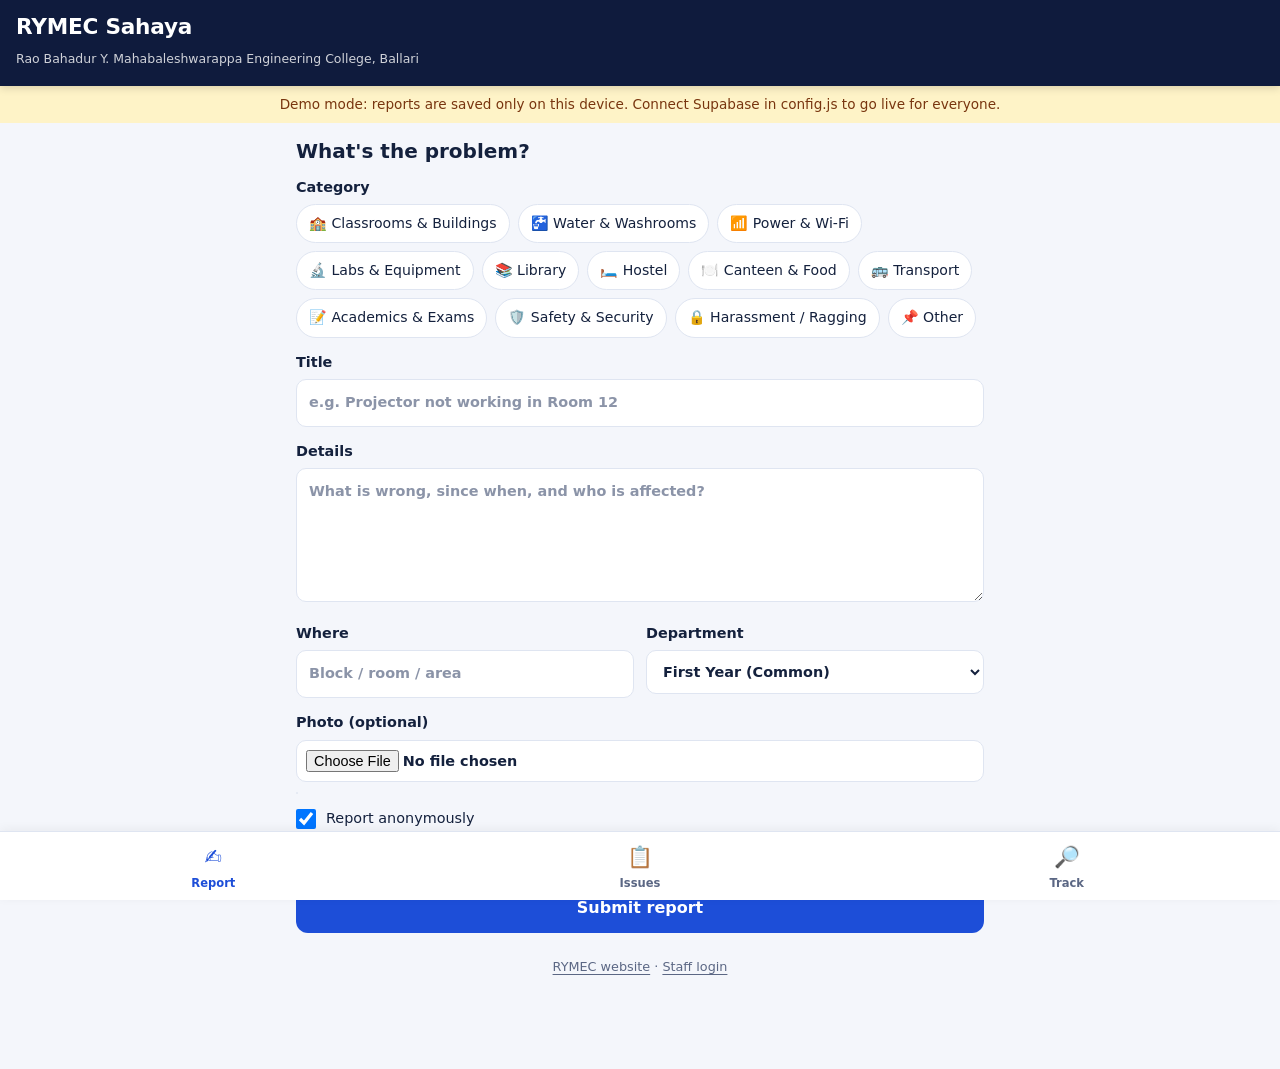
<file: index.html>
<!doctype html>
<html lang="en">
<head>
  <meta charset="utf-8">
  <meta name="viewport" content="width=device-width,initial-scale=1,viewport-fit=cover">
  <title>RYMEC Sahaya</title>
  <meta name="description" content="Report problems on the RYMEC campus and track their progress.">
  <meta name="theme-color" content="#0f1b3d">
  <meta property="og:title" content="RYMEC Sahaya">
  <link rel="manifest" href="manifest.webmanifest">
  <link rel="icon" href="icon.svg" type="image/svg+xml">
  <link rel="apple-touch-icon" href="icon-192.png">
  <link rel="stylesheet" href="styles.css">
</head>
<body>
  <noscript>Please enable JavaScript to use RYMEC Sahaya.</noscript>
  <header class="top">
    <div>
      <h1>RYMEC Sahaya</h1>
      <p id="collegeName"></p>
    </div>
    <button id="installBtn" class="ghost" hidden>Install app</button>
  </header>

  <div id="demoBanner" class="banner" hidden>Demo mode: reports are saved only on this device. Connect Supabase in config.js to go live for everyone.</div>

  <main>
    <!-- REPORT -->
    <section id="view-report" class="view active" aria-label="Report a problem">
      <form id="reportForm" novalidate>
        <h2>What's the problem?</h2>

        <fieldset>
          <legend>Category</legend>
          <div id="cats" class="chips"></div>
        </fieldset>

        <label>Title
          <input id="title" maxlength="120" placeholder="e.g. Projector not working in Room 12" required>
        </label>

        <label>Details
          <textarea id="desc" rows="5" maxlength="2000" placeholder="What is wrong, since when, and who is affected?" required></textarea>
        </label>

        <div class="row">
          <label>Where
            <input id="loc" maxlength="120" placeholder="Block / room / area">
          </label>
          <label>Department
            <select id="dept"></select>
          </label>
        </div>
        <meta name="color-scheme" content="light dark">
        <label>Photo (optional)
          <input id="photo" type="file" accept="image/*">
        </label>
        <img id="photoPreview" class="preview" alt="" hidden>

        <label class="check"><input id="anon" type="checkbox" checked> Report anonymously</label>
        <div id="identity" hidden>
          <div class="row">
            <label>Your name <input id="name" maxlength="80" autocomplete="name"></label>
            <label>Phone or email <input id="contact" maxlength="120" autocomplete="email"></label>
          </div>
          <p class="hint">Only the college team can see this. It is never shown publicly.</p>
        </div>

        <label class="check"><input id="priv" type="checkbox"> Keep private (don't show on the public list)</label>
        <p id="privHint" class="hint" hidden>Harassment and ragging reports are always private.</p>

        <p id="formError" class="error" role="alert" hidden></p>
        <button id="submitBtn" class="primary" type="submit">Submit report</button>
      </form>

      <div id="done" class="card success" hidden>
        <h2>Report submitted ✅</h2>
        <p>Save your ticket ID to check progress later:</p>
        <p class="ticket" id="ticketOut"></p>
        <div class="row">
          <button id="copyTicket" class="ghost" type="button">Copy ID</button>
          <button id="another" class="primary" type="button">Report another</button>
        </div>
      </div>
    </section>

    <!-- ISSUES -->
    <section id="view-issues" class="view" aria-label="Campus issues">
      <h2>Campus issues</h2>
      <div class="row filters">
        <select id="fCat" aria-label="Filter by category"><option value="">All categories</option></select>
        <select id="fStatus" aria-label="Filter by status"><option value="">Any status</option></select>
        <select id="fSort" aria-label="Sort">
          <option value="votes">Most upvoted</option>
          <option value="new">Newest</option>
        </select>
      </div>
      <div id="issueList" class="list"></div>
    </section>

    <!-- TRACK -->
    <section id="view-track" class="view" aria-label="Track a report">
      <h2>Track a report</h2>
      <form id="trackForm" class="row">
        <input id="trackId" placeholder="Ticket ID, e.g. RY-AB12CD" autocomplete="off" autocapitalize="characters" aria-label="Ticket ID">
        <button class="primary" type="submit">Check</button>
      </form>
      <div id="trackOut"></div>
      <h3>My reports on this device</h3>
      <div id="mine" class="list"></div>
    </section>
  </main>

  <nav class="tabs" aria-label="Sections">
    <button data-view="report" class="on">✍️<span>Report</span></button>
    <button data-view="issues">📋<span>Issues</span></button>
    <button data-view="track">🔎<span>Track</span></button>
  </nav>

  <footer>
    <a id="siteLink" href="#" target="_blank" rel="noopener"></a> · <a href="admin.html">Staff login</a>
  </footer>

  <div id="toast" role="status" aria-live="polite"></div>
  <script type="module" src="app.js"></script>
</body>
</html>
</file>
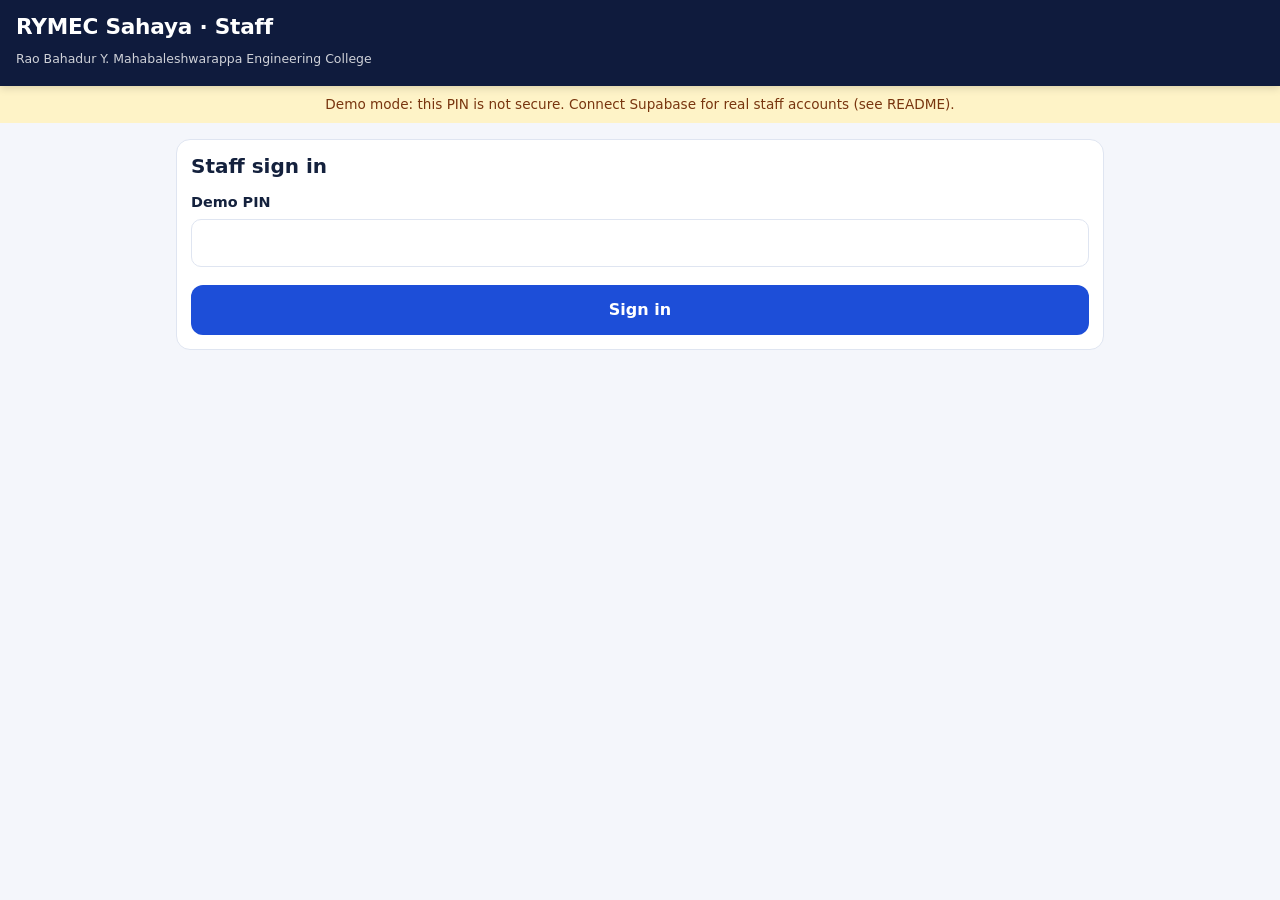
<file: admin.html>
<!doctype html>
<html lang="en">
<head>
  <meta charset="utf-8">
  <meta name="viewport" content="width=device-width,initial-scale=1,viewport-fit=cover">
  <meta name="robots" content="noindex">
  <title>Staff · RYMEC Sahaya</title>
  <meta name="theme-color" content="#0f1b3d">
  <link rel="manifest" href="manifest.webmanifest">
  <link rel="icon" href="icon.svg" type="image/svg+xml">
  <link rel="stylesheet" href="styles.css">
</head>
<body class="admin" style="padding-bottom:24px">
  <header class="top">
    <div><h1>RYMEC Sahaya · Staff</h1><p id="collegeName"></p></div>
    <button id="logout" class="ghost" hidden>Sign out</button>
  </header>
  <div id="demoBanner" class="banner" hidden>Demo mode: this PIN is not secure. Connect Supabase for real staff accounts (see README).</div>

  <main>
    <form id="login" class="card">
      <h2>Staff sign in</h2>
      <div id="pinBox">
        <label>Demo PIN <input id="pin" type="password" inputmode="numeric" autocomplete="off"></label>
      </div>
      <div id="mailBox" hidden>
        <label>Email <input id="email" type="email" autocomplete="username"></label>
        <label>Password <input id="password" type="password" autocomplete="current-password"></label>
      </div>
      <p id="loginErr" class="error" role="alert" hidden></p>
      <button class="primary" type="submit">Sign in</button>
    </form>

    <section id="panel" hidden>
      <div class="stats" id="stats"></div>
      <div class="row filters">
        <input id="q" type="search" placeholder="Search title, details, ticket" aria-label="Search">
        <select id="fStatus" aria-label="Status"><option value="">Any status</option></select>
        <select id="fCat" aria-label="Category"><option value="">All categories</option></select>
      </div>
      <div class="row" style="margin-bottom:12px">
        <button id="refresh" class="ghost" type="button">Refresh</button>
        <button id="csv" class="ghost" type="button">Download CSV</button>
      </div>
      <div id="list" class="list"></div>
    </section>
  </main>
  <div id="toast" role="status" aria-live="polite"></div>
  <script type="module" src="admin.js"></script>
</body>
</html>
</file>
<file: styles.css>
:root{
  --bg:#f4f6fb;--card:#fff;--ink:#14213d;--mute:#5b6784;--line:#dfe5f1;
  --brand:#1d4ed8;--brand-ink:#fff;--top:#0f1b3d;--top-ink:#fff;
  --ok:#15803d;--warn:#b45309;--bad:#b91c1c;--info:#1d4ed8;
  --radius:14px;
}
@media (prefers-color-scheme:dark){:root{
  --bg:#0b1220;--card:#131c2e;--ink:#e8edf7;--mute:#9aa7c2;--line:#25324d;
  --brand:#5b8cff;--brand-ink:#0b1220;--top:#0b1220;
  --ok:#4ade80;--warn:#fbbf24;--bad:#f87171;--info:#7aa2ff;
}}
*{box-sizing:border-box}
html{-webkit-text-size-adjust:100%}
body{margin:0;background:var(--bg);color:var(--ink);font:16px/1.5 system-ui,-apple-system,"Segoe UI",Roboto,sans-serif;padding-bottom:calc(76px + env(safe-area-inset-bottom))}
h1,h2,h3{line-height:1.2;margin:0 0 .6rem}
h1{font-size:1.35rem}h2{font-size:1.25rem}h3{font-size:1rem;margin-top:1.4rem}
p{margin:.25rem 0}

.top{background:var(--top);color:var(--top-ink);padding:calc(14px + env(safe-area-inset-top)) 16px 14px;display:flex;justify-content:space-between;align-items:center;gap:12px}
.top p{font-size:.78rem;opacity:.8}
.banner{background:#fef3c7;color:#78350f;padding:8px 16px;font-size:.85rem}
main{max-width:720px;margin:0 auto;padding:16px}
.view{display:none}.view.active{display:block}

label{display:block;font-weight:600;font-size:.9rem;margin:14px 0 0}
input,select,textarea{width:100%;margin-top:6px;padding:12px;border:1px solid var(--line);border-radius:10px;background:var(--card);color:var(--ink);font:inherit}
input:focus,select:focus,textarea:focus,button:focus-visible{outline:2px solid var(--brand);outline-offset:1px}
textarea{resize:vertical}
input[type=file]{padding:9px}
fieldset{border:0;padding:0;margin:14px 0 0}
legend{font-weight:600;font-size:.9rem;padding:0;margin-bottom:6px}
.row{display:grid;grid-template-columns:1fr 1fr;gap:12px}
@media (max-width:520px){.row{grid-template-columns:1fr}.filters{grid-template-columns:1fr}}
.filters{grid-template-columns:repeat(3,1fr);margin-bottom:12px}
.filters select{margin:0}
#trackForm{grid-template-columns:1fr auto}
#trackForm input{margin:0}
.check{display:flex;align-items:center;gap:10px;font-weight:500}
.check input{width:auto;margin:0;width:20px;height:20px}
.hint{font-size:.8rem;color:var(--mute)}
.error{color:var(--bad);font-weight:600}

.chips{display:flex;flex-wrap:wrap;gap:8px}
.chips label{margin:0;font-weight:500}
.chips input{position:absolute;opacity:0;width:1px;height:1px}
.chips span{display:inline-block;padding:8px 12px;border:1px solid var(--line);border-radius:999px;background:var(--card);cursor:pointer;font-size:.88rem}
.chips input:checked+span{background:var(--brand);color:var(--brand-ink);border-color:var(--brand)}
.chips input:focus-visible+span{outline:2px solid var(--brand);outline-offset:2px}

button{font:inherit;cursor:pointer}
.primary{background:var(--brand);color:var(--brand-ink);border:0;border-radius:12px;padding:13px 18px;font-weight:700;width:100%;margin-top:18px}
.row .primary{margin-top:0}
.primary:disabled{opacity:.6}
.ghost{background:transparent;color:inherit;border:1px solid currentColor;border-radius:10px;padding:8px 12px;font-weight:600}
.top .ghost{color:var(--top-ink)}

.preview{max-width:100%;max-height:220px;border-radius:10px;margin-top:10px;display:block}
.card{background:var(--card);border:1px solid var(--line);border-radius:var(--radius);padding:14px;margin-bottom:12px}
.success{text-align:center}
.ticket{font:700 1.6rem ui-monospace,Menlo,Consolas,monospace;letter-spacing:.06em;margin:.6rem 0 1rem}
.list{display:grid;gap:12px}
.card h3{margin:.4rem 0 .3rem;font-size:1.02rem}
.card p{color:var(--mute);font-size:.92rem;white-space:pre-wrap;overflow-wrap:anywhere}
.card img{width:100%;max-height:240px;object-fit:cover;border-radius:10px;margin-top:8px}
.meta,.foot{display:flex;justify-content:space-between;align-items:center;gap:8px;font-size:.8rem;color:var(--mute)}
.foot{margin-top:10px}
.note{margin-top:10px;padding:10px;border-left:3px solid var(--brand);background:color-mix(in srgb,var(--brand) 8%,transparent);border-radius:6px;font-size:.88rem}
.up{border:1px solid var(--line);background:var(--card);color:var(--ink);border-radius:999px;padding:6px 14px;font-weight:700}
.up.done{background:var(--brand);color:var(--brand-ink);border-color:var(--brand)}
.pill{padding:2px 10px;border-radius:999px;font-weight:700;font-size:.75rem;border:1px solid currentColor}
.s-open{color:var(--warn)}.s-in-progress{color:var(--info)}.s-resolved{color:var(--ok)}.s-rejected{color:var(--bad)}
.empty{color:var(--mute);text-align:center;padding:24px 0}
.steps{display:flex;gap:6px;margin:12px 0 4px}
.steps i{flex:1;height:6px;border-radius:6px;background:var(--line)}
.steps i.on{background:var(--ok)}

.tabs{position:fixed;left:0;right:0;bottom:0;display:flex;background:var(--card);border-top:1px solid var(--line);padding-bottom:env(safe-area-inset-bottom);z-index:5}
.tabs button{flex:1;background:none;border:0;color:var(--mute);padding:10px 0 8px;font-size:1.3rem;display:flex;flex-direction:column;align-items:center;gap:2px}
.tabs button span{font-size:.72rem;font-weight:600}
.tabs button.on{color:var(--brand)}
footer{text-align:center;font-size:.8rem;color:var(--mute);padding:8px 16px 16px}
footer a{color:inherit}
#toast{position:fixed;left:50%;bottom:calc(92px + env(safe-area-inset-bottom));transform:translateX(-50%);background:var(--ink);color:var(--bg);padding:10px 16px;border-radius:10px;font-size:.9rem;opacity:0;pointer-events:none;transition:opacity .2s;max-width:90%;text-align:center;z-index:9}
#toast.show{opacity:1}

/* admin */
.admin main{max-width:960px}
.stats{display:grid;grid-template-columns:repeat(4,1fr);gap:8px;margin-bottom:12px}
@media (max-width:520px){.stats{grid-template-columns:repeat(2,1fr)}}
.stat{background:var(--card);border:1px solid var(--line);border-radius:12px;padding:10px;text-align:center}
.stat b{display:block;font-size:1.5rem}
.stat small{color:var(--mute)}
.admin .filters{grid-template-columns:2fr 1fr 1fr}
@media (max-width:520px){.admin .filters{grid-template-columns:1fr}}
.admin .edit{display:grid;gap:8px;margin-top:10px}
.admin .edit textarea{margin:0}
.admin .edit select{margin:0}
.tag{background:color-mix(in srgb,var(--bad) 14%,transparent);color:var(--bad);border-radius:6px;padding:1px 8px;font-size:.75rem;font-weight:700}
.who{font-size:.82rem;margin-top:6px}

button:active{transform:scale(.97)}
::selection{background:var(--brand);color:var(--brand-ink)}
.chips span:hover{border-color:var(--brand)}
.card{transition:box-shadow .2s}
.card:hover{box-shadow:0 4px 14px rgba(0,0,0,.08)}
a{text-underline-offset:3px}
footer a:hover{color:var(--brand)}
h1{letter-spacing:-.01em}
.top h1{font-weight:800}
.hint{line-height:1.4}
input::placeholder,textarea::placeholder{color:var(--mute);opacity:.7}
input:disabled,select:disabled{opacity:.6;cursor:not-allowed}
input:hover,select:hover,textarea:hover{border-color:var(--mute)}
textarea{min-height:90px}
.preview{border:1px solid var(--line)}
.primary:hover{filter:brightness(1.08)}
.ghost:hover{background:color-mix(in srgb,currentColor 10%,transparent)}
.up:hover{border-color:var(--brand)}
.pill{text-transform:uppercase;letter-spacing:.04em}
.ticket{user-select:all}
.success{border-color:var(--ok)}
.empty{font-style:italic}
.note{line-height:1.45}
.steps i{transition:background .3s}
.top{position:sticky;top:0;z-index:4}
.banner{text-align:center}
.tabs{box-shadow:0 -2px 10px rgba(0,0,0,.05)}
.tabs button{transition:color .15s}
.tabs button:hover{color:var(--brand)}
#toast{box-shadow:0 6px 20px rgba(0,0,0,.25)}
body{-webkit-font-smoothing:antialiased}
html{scroll-padding-top:70px}
.top p{margin-top:2px}
.top{box-shadow:0 2px 8px rgba(0,0,0,.15)}
select{cursor:pointer}
.chips span{transition:background .15s,border-color .15s}
.chips span:active{transform:scale(.96)}
.card{overflow-wrap:anywhere}
.card h3{font-weight:700}
.meta{margin-bottom:2px}
</file>
